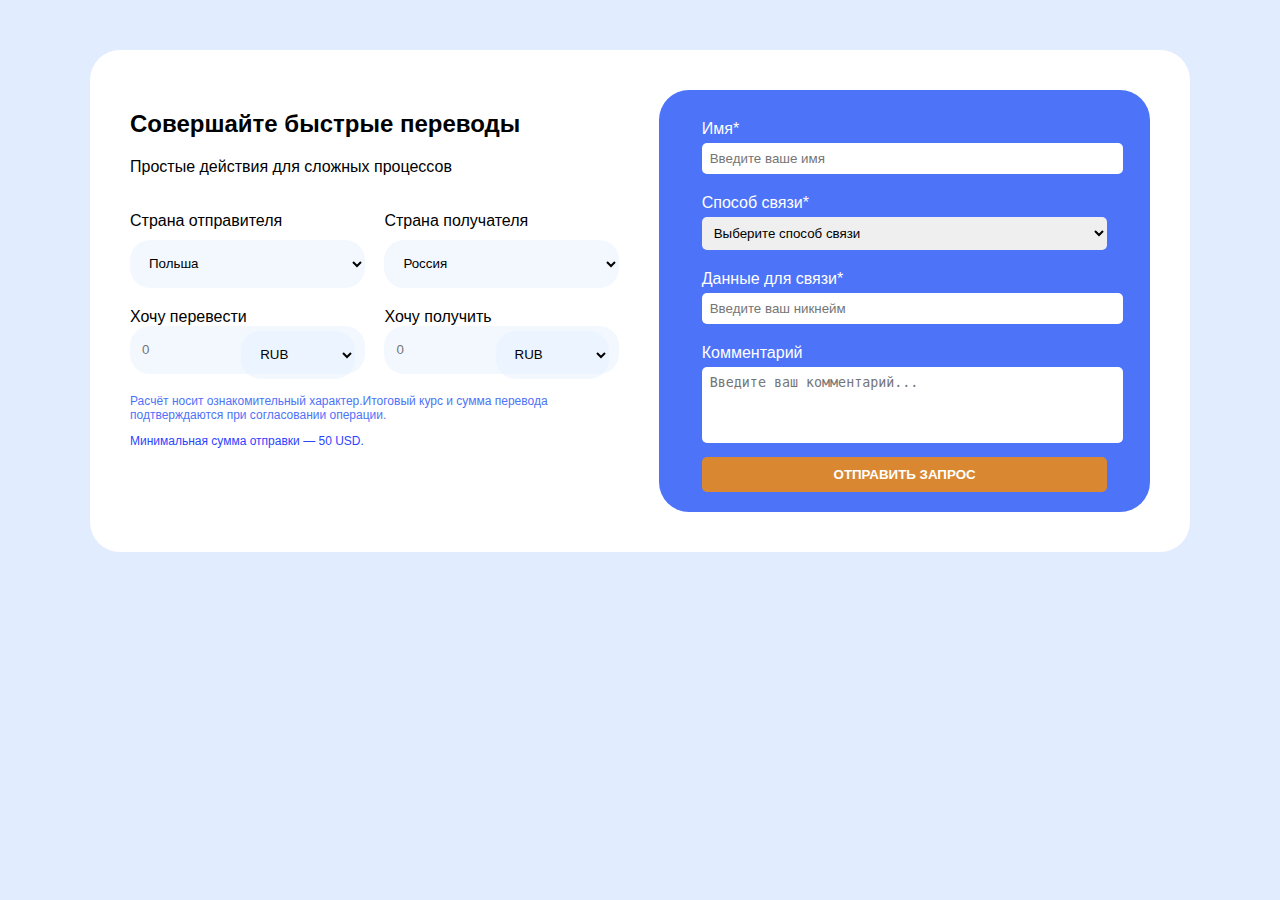
<file: calc.html>
<!DOCTYPE html>
<html lang="en">
<head>
    <meta charset="UTF-8">
    <meta name="viewport" content="width=device-width, initial-scale=1.0">
    <title>Document</title>
    <link rel="stylesheet" href="calc.css">
</head>
<body>
    <div class="main">
        <div class="left">
                <h2>Совершайте быстрые переводы</h2>
                <p>Простые действия для сложных процессов</p>

                <div class="section">
                    <div class="blocks">
                        <label>Страна отправителя</label>
                        <select>
                            <option value="">Польша</option>
                        </select>
                    </div>
                    <div class="blocks">
                        <label>Страна получателя</label>
                        <select>
                            <option value="">Россия</option>
                        </select>
                    </div>
                    <div class="blocks">
                        <label>Хочу перевести</label>
                        <div class="input-select">
                            <input type="number" placeholder="0">
                            <select>
                                <option value="">RUB</option>
                            </select>
                        </div>
                    </div>
                    <div class="blocks">
                        <label>Хочу получить</label>
                        <div class="input-select">
                            <input type="number" placeholder="0">
                            <select>
                                <option value="">RUB</option>
                            </select>
                        </div>
                    </div>
                </div>
           <p class="text">Расчёт носит ознакомительный характер.Итоговый курс и сумма перевода подтверждаются при согласовании операции.</p>
           <p class="text-highlight">Минимальная сумма отправки — 50 USD.</p>
        </div>
        <div class="right">
            <div class="request">
                <label>Имя*</label>
                <input type="text" placeholder="Введите ваше имя">

                <label>Способ связи*</label>
                <select>
                    <option value="">Выберите способ связи</option>
                </select>

                <label>Данные для связи*</label>
                <input type="text" placeholder="Введите ваш никнейм">

                <label>Комментарий</label>
                <textarea placeholder="Введите ваш комментарий..."></textarea>

                <button>ОТПРАВИТЬ ЗАПРОС</button>
            </div>
        </div>
    </div>
</body>
</html>
</file>
<file: calc.css>
body{
    background-color: #e2ecff;
    font-family: sans-serif;
    margin: 0;
    padding: 0;
}
.main{
    background-color: white;
    border-radius: 30px;
    display: flex;
    max-width: 1100px;
    margin: 50px auto;
    overflow: hidden;
    padding: 40px;
    gap: 40px;
    font-family: sans-serif;
    box-sizing: border-box;
}
.left, .right{
    width: 50%;
    box-sizing: border-box;
}
.section{
    display: flex;
    flex-wrap: wrap;
    justify-content: space-between;
}
.blocks{
    width: 48%;
    margin-top: 20px;
}
.input-select{
    display: flex;
    background-color: #E2EDFF66;
    border-radius: 20px;
    height: 48px;
    align-items: center;
    padding: 0 10px;
}
.input-select input{
    border: none;
    background-color: transparent;
    width: 100%;
}
.blocks select{
    background-color: #E2EDFF66;
    margin-top: 10px;
    border-radius: 20px;
    border: none;
    padding: 10px;
}
.text{
    font-size: 12px;
    color: #4D73F8;
    margin-bottom: 0;
    margin-top: 20px;
}
.text-highlight{
    font-size: 12px;
    color: #2c44ff;
}
.right{
    display: flex;
    justify-content: center;
    align-items: center;
    background-color: #4D73F8;
    padding: 20px;
    border-radius: 30px;
}
.request{
    width: 90%;
    color: white;
}
.request label{
    display: block;
    margin: 10px 0 5px;
}
.request input, .request select, .request textarea{
    width: 100%;
    padding: 8px;
    border: none;
    border-radius: 5px;
    margin-bottom: 10px;
}
.request textarea{
    resize: none;
    height: 60px;
}
.blocks select{
    background-color: #E2EDFF66;
    border: none;
    border-radius: 20px;
    padding: 10px 15px;
    height: 48px;
    width: 100%;
    box-sizing: border-box;
}
button{
    width: 100%;
    padding: 10px;
    background: #D98831;
    color: white;
    border: none;
    border-radius: 5px;
    cursor: pointer;
    font-weight: bold;
}


@media (max-width: 900px) {
    .main{
        flex-direction: column;
        padding: 20px;
    }

    .left, .right{
        width: 100%;
    }

    .section{
        flex-direction: column;
    }

    .blocks{
        width: 100%;
    }

    .right{
        border-radius: 20px;
        margin-top: 20px;
    }

    .input-select{
        width: 100%;
    }
}
</file>
